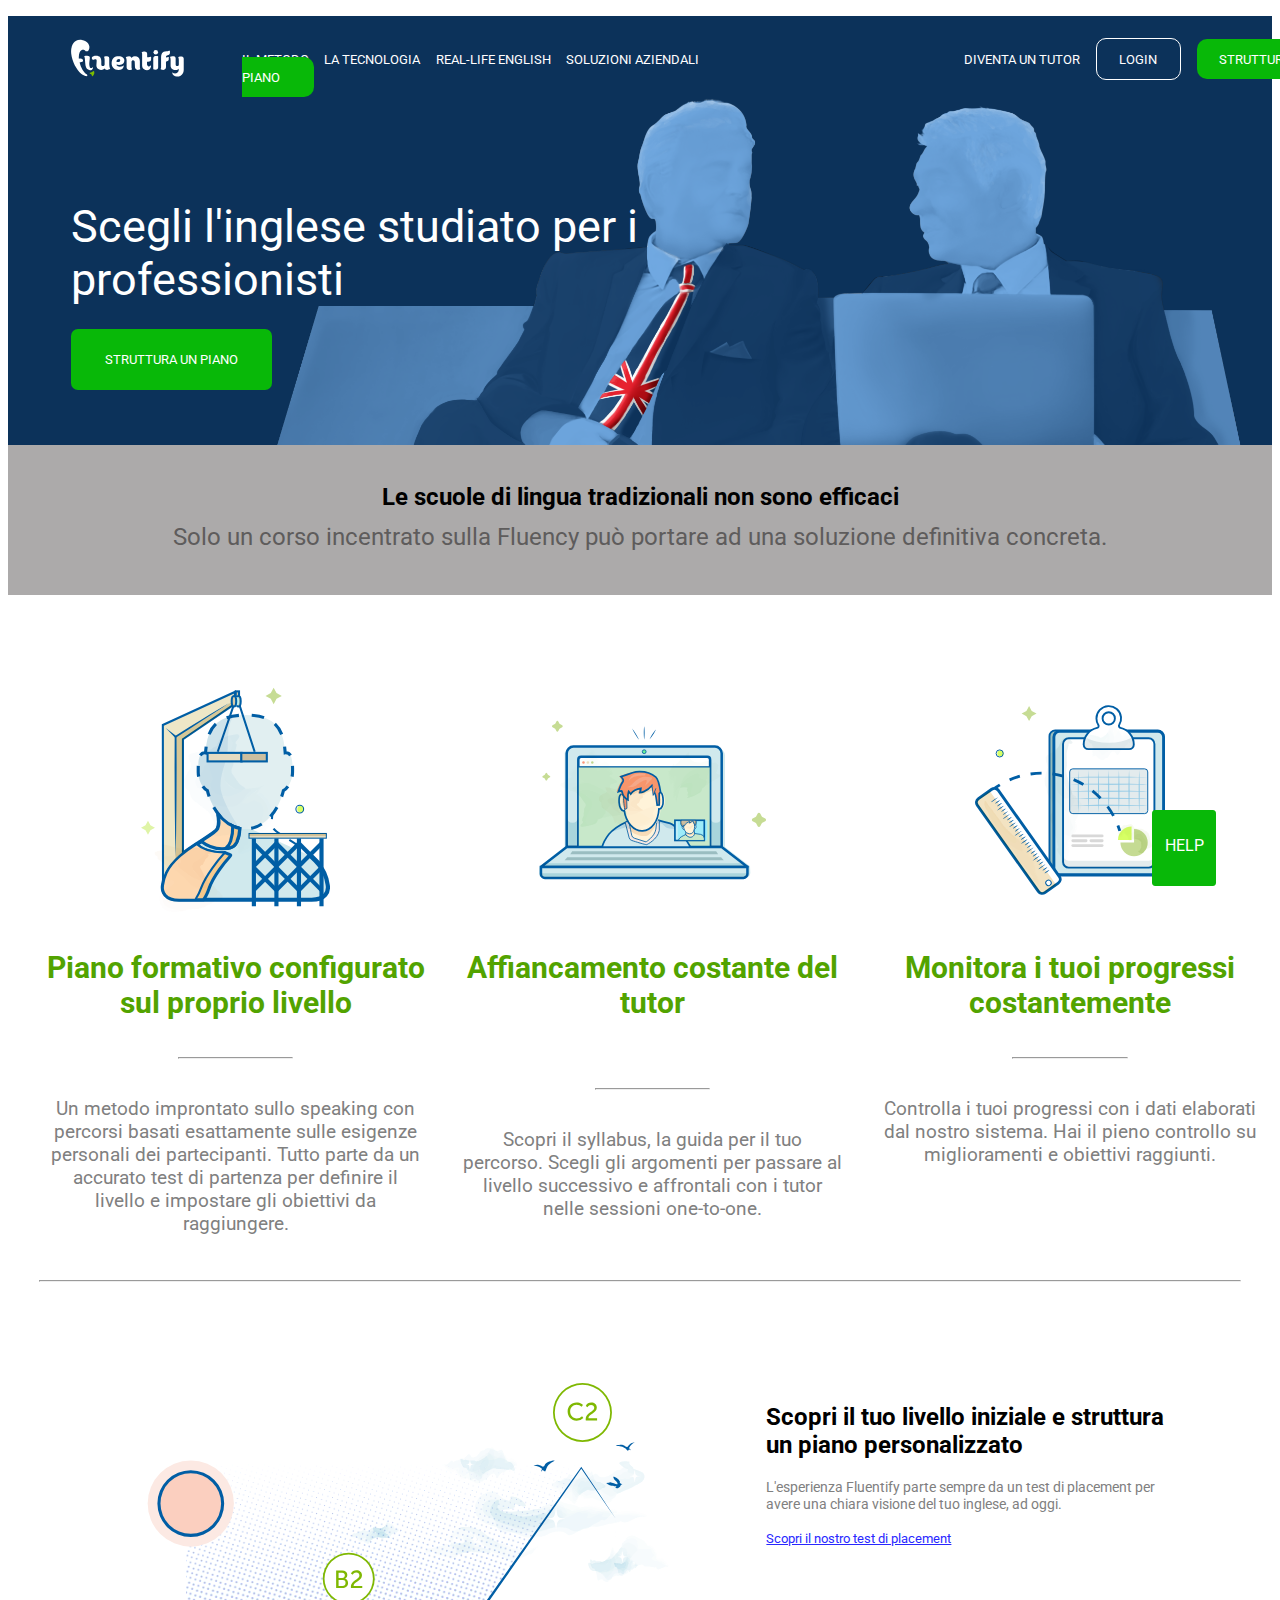
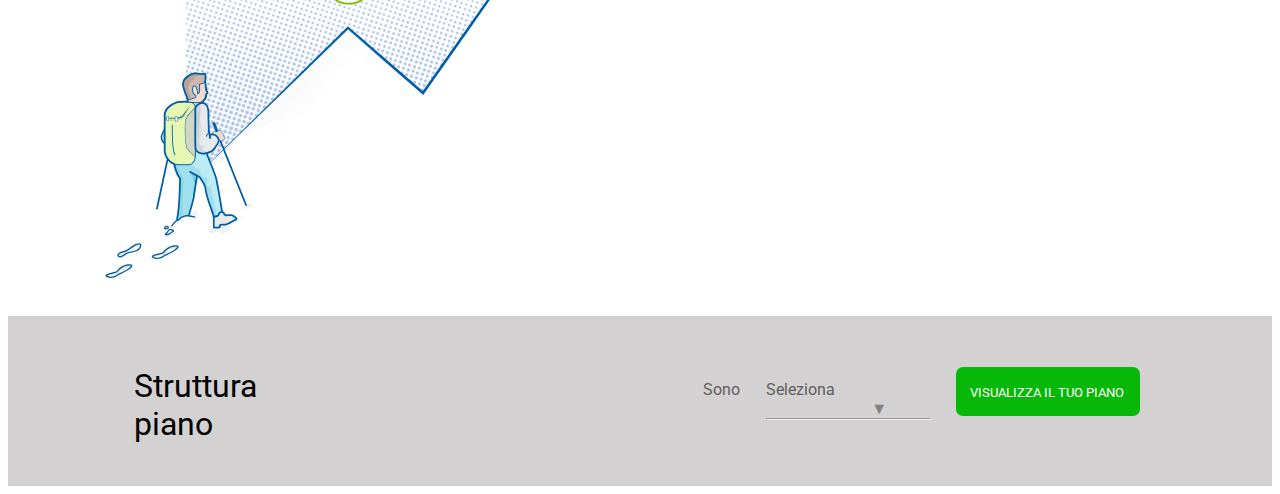
<file: index.html>
<!DOCTYPE html>
<html lang="en">
  <head>
    <meta charset="UTF-8" />
    <meta http-equiv="X-UA-Compatible" content="IE=edge" />
    <meta name="viewport" content="width=device-width, initial-scale=1.0" />
    <title>Fluentify</title>
    <link rel="stylesheet" href="style.css" />
    <link
      href="https://fonts.googleapis.com/css2?family=Roboto:wght@300;400&display=swap"
      rel="stylesheet"
    />
  </head>
  <body>
    <header>
      <!-- header -->
      <div class="container">
        <div class="nav-menu clearfix">
          <div class="logo">
            <img class="imglogo" src="img/logo.svg" alt="immagine logo" />
          </div>
          <div class="menu1 clearfix">
            <ul class="menu-inline">
              <li><a href="#">IL METODO</a></li>
              <li><a href="#">LA TECNOLOGIA</a></li>
              <li><a href="#">REAL-LIFE ENGLISH</a></li>
              <li class="sol-az"><a href="#">SOLUZIONI AZIENDALI</a></li>
              <li><a href="#">DIVENTA UN TUTOR</a></li>
              <li class="btn"><a href="#">LOGIN</a></li>
              <li class="btn2"><a href="#">STRUTTURA UN PIANO</a></li>
            </ul>

            <div class="scritta-header">
              Scegli l'inglese studiato per i professionisti
            </div>
            <a class="btn3" href="#">STRUTTURA UN PIANO</a>
          </div>
        </div>
        <!-- sotto-header -->
        <div class="sotto-header">
          <div class="sotto-titolo">
            <strong>Le scuole di lingua tradizionali non sono efficaci</strong>
            <p class="sotto-titolo2">
              Solo un corso incentrato sulla Fluency può portare ad una
              soluzione definitiva concreta.
            </p>
          </div>
        </div>
      </div>
    </header>

    <!-- main -->
    <main class="main clearfix">
      <!-- prima parte -->

      <div class="divmainuno">
        <img src="img/profile.svg" alt="prima immagine" />
        <h2 class="sotto-titoli-main">
          Piano formativo configurato sul proprio livello
        </h2>
        <hr class="hrsmall" />
        <p class="pardivmain">
          Un metodo improntato sullo speaking con percorsi basati esattamente
          sulle esigenze personali dei partecipanti. Tutto parte da un accurato
          test di partenza per definire il livello e impostare gli obiettivi da
          raggiungere.
        </p>
      </div>

      <div class="divmaindue">
        <img src="img/computer.svg" alt="seconda immagine" />
        <h2 class="sotto-titoli-main">Affiancamento costante del tutor</h2>
        <hr class="hrsmalldue" />
        <p class="pardivmain">
          Scopri il syllabus, la guida per il tuo percorso. Scegli gli argomenti
          per passare al livello successivo e affrontali con i tutor nelle
          sessioni one-to-one.
        </p>
      </div>

      <div class="divmaintre">
        <img src="img/doc.svg" alt="terza immagine" />
        <h2 class="sotto-titoli-main">
          Monitora i tuoi progressi costantemente
        </h2>
        <hr class="hrsmall" />
        <p class="pardivmain">
          Controlla i tuoi progressi con i dati elaborati dal nostro sistema.
          Hai il pieno controllo su miglioramenti e obiettivi raggiunti.
        </p>
      </div>

      <hr class="hrbig" />

      <!-- seconda parte -->

      <div class="divmainbasso clearfix">
        <img
          class="imgmontagna"
          src="img/mountain.svg"
          alt="immagine montagna"
        />
        <div class="scrittadivbasso">
          <h2>
            Scopri il tuo livello iniziale e struttura un piano personalizzato
          </h2>
          <p>
            L'esperienza Fluentify parte sempre da un test di placement per
            avere una chiara visione del tuo inglese, ad oggi.
          </p>
          <a href="#">Scopri il nostro test di placement</a>
        </div>
      </div>
    </main>

    <!-- footer -->

    <footer>
      <div class="divfooter clearfix">
        <div class="divfooteruno">Struttura piano</div>

        <div class="divfooterdue">Sono</div>

        <div class="divfootertre">
          Seleziona <span class="freccia">▼</span>
          <hr class="hrfooter" />
        </div>

        <div class="btnfooter">
          <a href="#">VISUALIZZA IL TUO PIANO</a>
        </div>

        <div class="help">HELP</div>
      </div>
    </footer>
  </body>
</html>
</file>
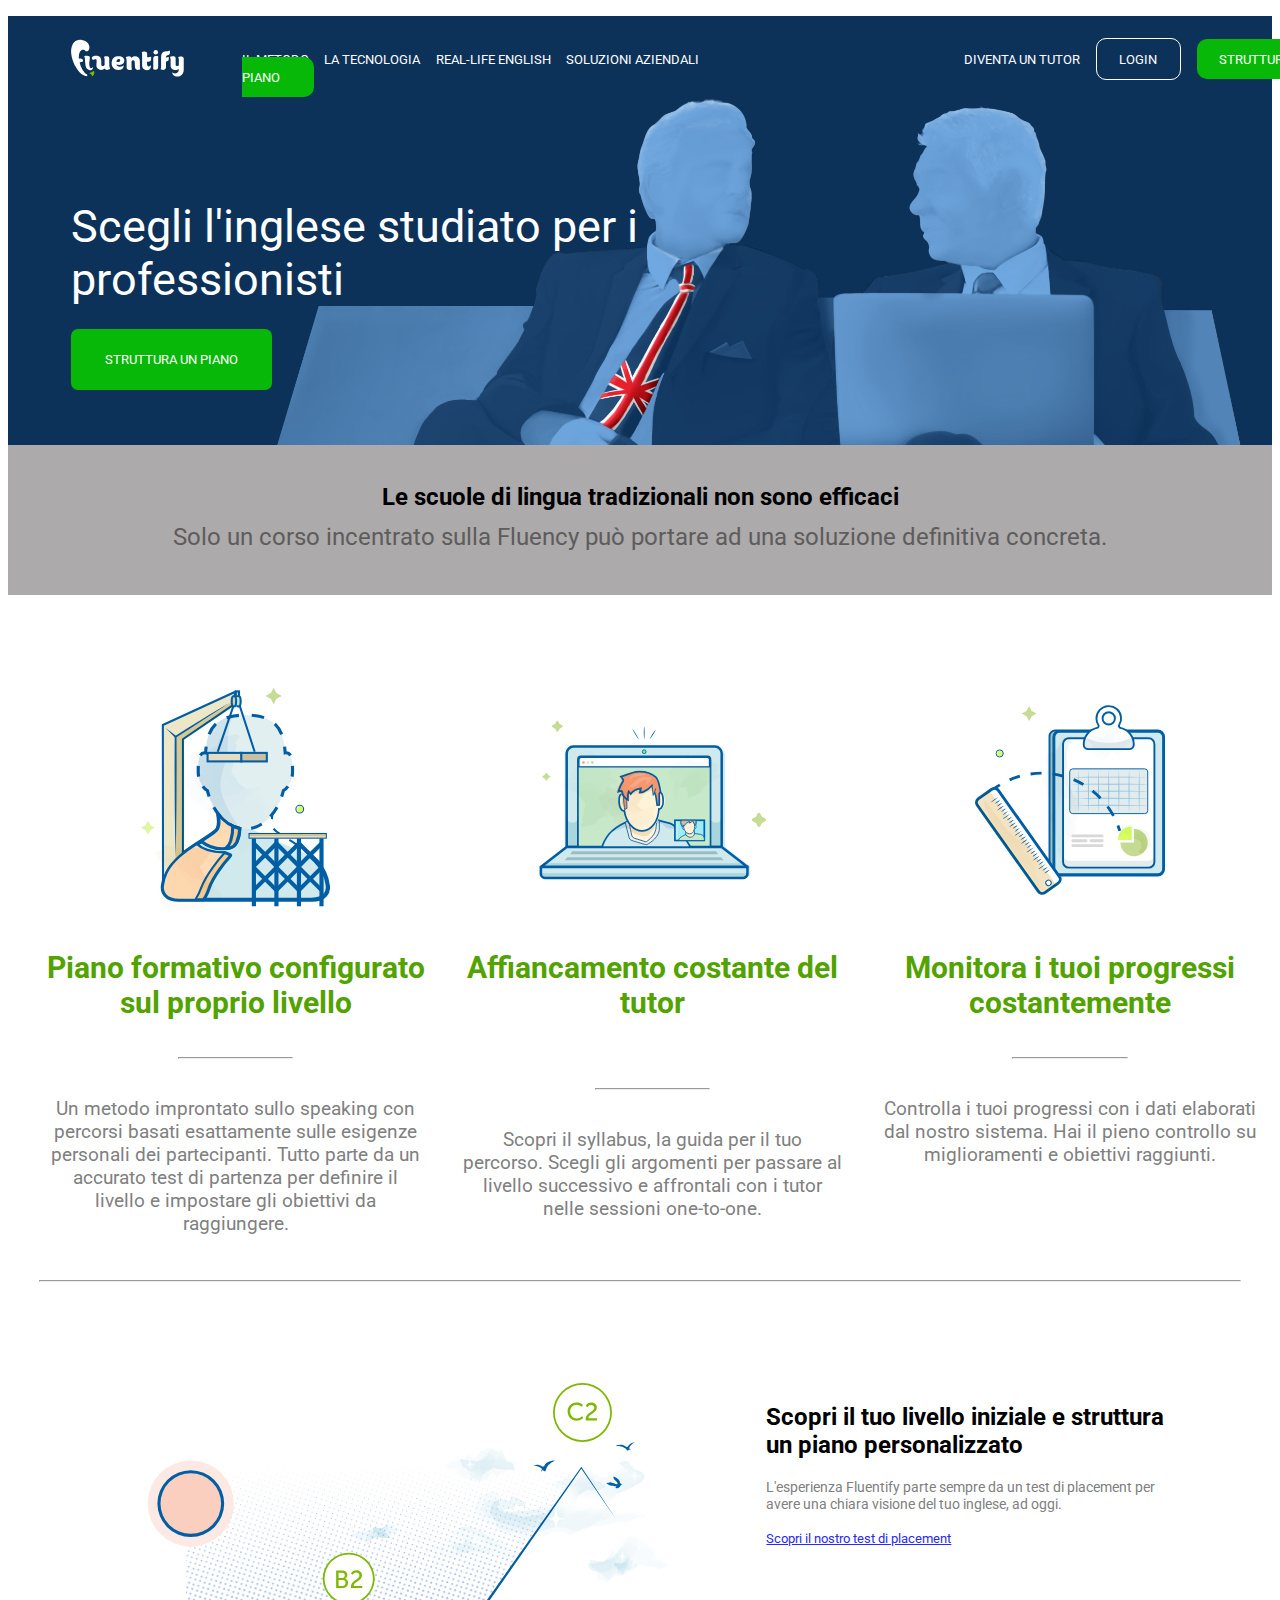
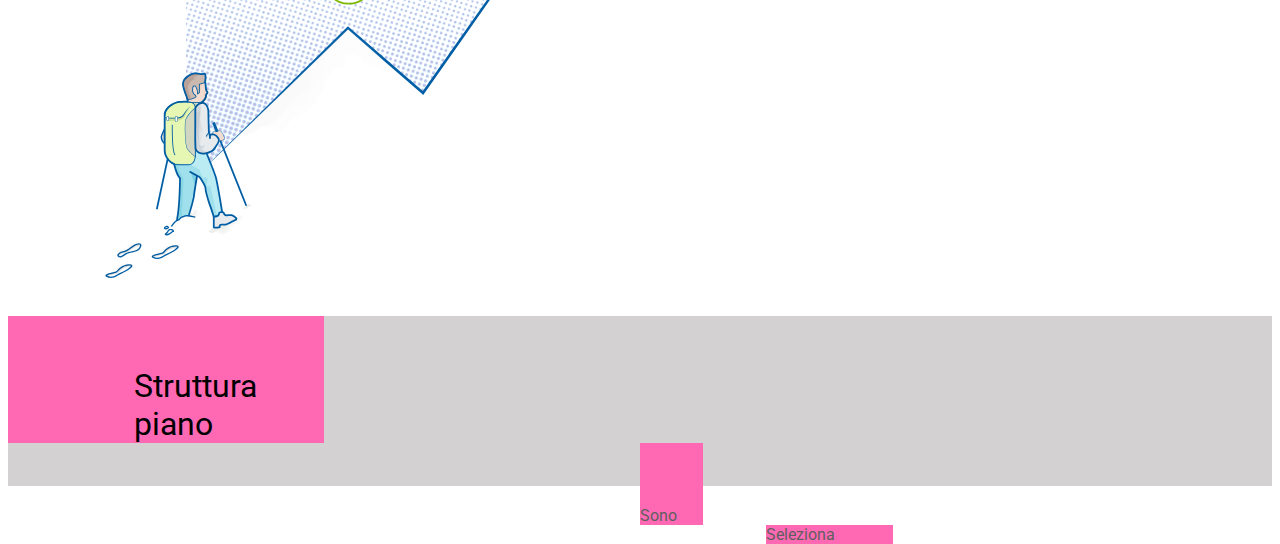
<file: img/index.html>
<!DOCTYPE html>
<html lang="en">
  <head>
    <meta charset="UTF-8" />
    <meta http-equiv="X-UA-Compatible" content="IE=edge" />
    <meta name="viewport" content="width=device-width, initial-scale=1.0" />
    <title>Fluentify</title>
    <link rel="stylesheet" href="style.css" />
    <link rel="preconnect" href="https://fonts.gstatic.com" />
    <link rel="preconnect" href="https://fonts.gstatic.com" />
    <link
      href="https://fonts.googleapis.com/css2?family=Roboto:wght@300;400&display=swap"
      rel="stylesheet"
    />
  </head>
  <body>
    <header>
      <!-- header -->
      <div class="container">
        <div class="nav-menu clearfix">
          <div class="logo">
            <img class="imglogo" src="logo.svg" alt="immagine logo" />
          </div>
          <div class="menu1 clearfix">
            <ul class="menu-inline">
              <li><a href="#">IL METODO</a></li>
              <li><a href="#">LA TECNOLOGIA</a></li>
              <li><a href="#">REAL-LIFE ENGLISH</a></li>
              <li class="sol-az"><a href="#">SOLUZIONI AZIENDALI</a></li>
              <li><a href="#">DIVENTA UN TUTOR</a></li>
              <li class="btn"><a href="#">LOGIN</a></li>
              <li class="btn2"><a href="#">STRUTTURA UN PIANO</a></li>
            </ul>

            <div class="scritta-header">
              Scegli l'inglese studiato per i professionisti
            </div>
            <a class="btn3" href="#">STRUTTURA UN PIANO</a>
          </div>
        </div>
        <!-- sotto-header -->
        <div class="sotto-header">
          <div class="sotto-titolo">
            <strong>Le scuole di lingua tradizionali non sono efficaci</strong>
            <p class="sotto-titolo2">
              Solo un corso incentrato sulla Fluency può portare ad una
              soluzione definitiva concreta.
            </p>
          </div>
        </div>
      </div>
    </header>

    <!-- main -->
    <main class="main clearfix">
      <!-- prima parte -->

      <div class="divmainuno">
        <img src="profile.svg" alt="prima immagine" />
        <h2 class="sotto-titoli-main">
          Piano formativo configurato sul proprio livello
        </h2>
        <hr class="hrsmall" />
        <p class="pardivmain">
          Un metodo improntato sullo speaking con percorsi basati esattamente
          sulle esigenze personali dei partecipanti. Tutto parte da un accurato
          test di partenza per definire il livello e impostare gli obiettivi da
          raggiungere.
        </p>
      </div>

      <div class="divmaindue">
        <img src="computer.svg" alt="seconda immagine" />
        <h2 class="sotto-titoli-main">Affiancamento costante del tutor</h2>
        <hr class="hrsmalldue" />
        <p class="pardivmain">
          Scopri il syllabus, la guida per il tuo percorso. Scegli gli argomenti
          per passare al livello successivo e affrontali con i tutor nelle
          sessioni one-to-one.
        </p>
      </div>

      <div class="divmaintre">
        <img src="doc.svg" alt="terza immagine" />
        <h2 class="sotto-titoli-main">
          Monitora i tuoi progressi costantemente
        </h2>
        <hr class="hrsmall" />
        <p class="pardivmain">
          Controlla i tuoi progressi con i dati elaborati dal nostro sistema.
          Hai il pieno controllo su miglioramenti e obiettivi raggiunti.
        </p>
      </div>

      <hr class="hrbig" />

      <!-- seconda parte -->

      <div class="divmainbasso clearfix">
        <img class="imgmontagna" src="mountain.svg" alt="immagine montagna" />
        <div class="scrittadivbasso">
          <h2>
            Scopri il tuo livello iniziale e struttura un piano personalizzato
          </h2>
          <p>
            L'esperienza Fluentify parte sempre da un test di placement per
            avere una chiara visione del tuo inglese, ad oggi.
          </p>
          <a href="#">Scopri il nostro test di placement</a>
        </div>
      </div>
    </main>

    <!-- footer -->

    <footer>
      <div class="divfooter clearfix">
        <div class="divfooteruno">Struttura piano</div>

        <div class="divfooterdue">Sono</div>

        <div class="divfootertre">Seleziona</div>

        <div class="btnfooter"></div>
      </div>
    </footer>
  </body>
</html>
</file>
<file: style.css>
/* header */

header {
  background-color: #0c325a;
}

.clearfix::after {
  content: "";
  display: table;
  clear: both;
}

.container {
  width: 100%;
  height: 500px;
  background-image: url(img/background-header.png);
  background-size: 1000px;
  background-repeat: no-repeat;
  background-position: 94% 100%;
}

.nav-menu {
  margin: auto;
  width: 90%;
  height: 100px;
}

.imglogo {
  margin-left: 0%;
  width: 100%;
  height: 100%;
}

.logo {
  margin-right: 3%;
  padding-top: 2%;
  float: left;
}

ul {
  width: 100%;
  padding-top: 3%;
  padding-left: 15%;
  text-decoration: none;
}

ul li {
  display: inline;
}

.sol-az {
  margin-right: 250px;
}

.btn2 {
  border-radius: 10px;
  padding-left: 2%;
  padding-top: 1%;
  padding-bottom: 1%;
  padding-right: 2%;
  margin-right: 1%;
  background-color: rgb(8, 184, 8);
  cursor: pointer;
}

.btn {
  border: 1px solid white;
  border-radius: 10px;
  padding-left: 2%;
  padding-top: 1%;
  padding-bottom: 1%;
  padding-right: 1%;
  margin-right: 1%;
  cursor: pointer;
}

a {
  text-decoration: none;
  font-size: 13px;
  color: white;
  margin-right: 1%;
  font-family: "Roboto", sans-serif;
}

.menu2-inline {
  display: inline;
}

.scritta-header {
  width: 60%;
  height: 150px;
  color: white;
  font-family: "Roboto", sans-serif;
  font-size: 45px;
  margin-top: 10%;
}

.btn3 {
  border-radius: 7px;
  padding-left: 3%;
  padding-top: 2%;
  padding-bottom: 2%;
  padding-right: 3%;
  width: 11%;
  background-color: rgb(8, 184, 8);
  cursor: pointer;
  margin-top: 0%;
}

/* sotto-header */

.sotto-header {
  width: 100%;
  height: 150px;
  background-color: rgb(172, 170, 170);
  margin-top: 26%;
  margin-bottom: 100px;
}

.sotto-titolo {
  font-family: "Roboto", sans-serif;
  font-size: 150%;
  color: black;
  text-align: center;
  padding-top: 3%;
}

.sotto-titolo2 {
  color: rgb(94, 92, 92);
  margin-top: 1%;
}

/* main */

.main {
  position: relative;
}
.divmainuno {
  width: 30%;
  height: 600px;
  margin-left: 3%;
  margin-top: 13%;
  display: inline-block;
  float: left;
}

.divmaindue {
  width: 30%;
  height: 600px;
  margin-left: 3%;
  margin-top: 13%;
  display: inline-block;
  position: absolute;
  top: 0%;
}

.divmaintre {
  width: 30%;
  height: 600px;
  margin-left: 3%;
  margin-top: 13%;
  display: inline-block;
  position: absolute;
  left: 66%;
}

img {
  width: 50%;
  height: 40%;
  margin-left: 25%;
}

.sotto-titoli-main {
  font-family: "Roboto", sans-serif;
  color: rgb(82, 163, 0);
  font-size: 190%;
  text-align: center;
}

.pardivmain {
  color: gray;
  text-align: center;
  font-size: 120%;
  font-family: "Roboto", sans-serif;
  margin-top: 10%;
}

.hrsmall {
  width: 30%;
  color: gray;
  margin-top: 10%;
}

.hrsmalldue {
  width: 30%;
  color: gray;
  margin-top: 18%;
}

.divmaindue img {
  width: 60%;
  height: 40%;
  margin-left: 20%;
}

.hrbig {
  width: 95%;
  margin: auto;
}

.divmainbasso {
  width: 100%;
  height: 550px;
  margin-top: 3%;
}

.imgmontagna {
  padding-top: 5%;
  width: 50%;
  height: 90%;
  margin-left: 5%;
  float: left;
}

.scrittadivbasso {
  width: 32%;
  height: 300px;
  margin-left: 50%;
  font-family: "Roboto", sans-serif;
  font-size: 100%;
  padding-top: 5%;
  padding-left: 10%;
}

.scrittadivbasso p {
  font-size: 90%;
  color: gray;
}

.scrittadivbasso a {
  text-decoration: underline;
  color: rgb(40, 40, 255);
}

.divfooter {
  width: 100%;
  height: 170px;
  background-color: rgb(211, 209, 209);
  margin-top: 3%;
}

.divfooteruno {
  font-family: "Roboto", sans-serif;
  font-size: 200%;
  margin-left: 0%;

  width: 15%;
  padding-top: 4%;
  padding-left: 10%;
  float: left;
}

.divfooterdue {
  font-family: "Roboto", sans-serif;
  color: rgb(95, 94, 94);
  padding-top: 5%;
  width: 5%;
  margin-left: 30%;
  float: left;
}

.divfootertre {
  font-family: "Roboto", sans-serif;
  color: rgb(95, 94, 94);

  width: 13%;
  padding-top: 5%;
  float: left;
}

.hrfooter {
  margin-top: 0%;
}

.freccia {
  color: gray;
  margin-left: 105px;
}

.btnfooter {
  float: left;
  font-family: "Roboto", sans-serif;
  background-color: rgb(8, 184, 8);
  color: white;
  border-radius: 7px;
  cursor: pointer;
  text-align: center;
  padding: 15px 10px 15px;
  width: 13%;
  margin-left: 2%;
  margin-top: 4%;
}

.help {
  float: left;
  color: white;
  font-family: "Roboto", sans-serif;
  background-color: rgb(8, 184, 8);
  border-radius: 5%;
  width: 5%;
  height: 50px;
  padding-top: 2%;
  text-align: center;

  position: fixed;
  width: 5%;
  height: 50px;
  top: 90%;
  bottom: 5%;
  left: 90%;
  right: 10%;
  z-index: 3;
}
</file>
<file: img/style.css>
/* header */

header {
  background-color: #0c325a;
}

.clearfix::after {
  content: "";
  display: table;
  clear: both;
}

.container {
  width: 100%;
  height: 500px;
  background-image: url(background-header.png);
  background-size: 1000px;
  background-repeat: no-repeat;
  background-position: 94% 100%;
}

.nav-menu {
  margin: auto;
  width: 90%;
  height: 100px;
}

.imglogo {
  margin-left: 0%;
  width: 100%;
  height: 100%;
}

.logo {
  margin-right: 3%;
  padding-top: 2%;
  float: left;
}

ul {
  width: 100%;
  padding-top: 3%;
  padding-left: 15%;
  text-decoration: none;
}

ul li {
  display: inline;
}

.sol-az {
  margin-right: 250px;
}

.btn2 {
  border-radius: 10px;
  padding-left: 2%;
  padding-top: 1%;
  padding-bottom: 1%;
  padding-right: 2%;
  margin-right: 1%;
  background-color: rgb(8, 184, 8);
  cursor: pointer;
}

.btn {
  border: 1px solid white;
  border-radius: 10px;
  padding-left: 2%;
  padding-top: 1%;
  padding-bottom: 1%;
  padding-right: 1%;
  margin-right: 1%;
  cursor: pointer;
}

a {
  text-decoration: none;
  font-size: 13px;
  color: white;
  margin-right: 1%;
  font-family: "Roboto", sans-serif;
}

.menu2-inline {
  display: inline;
}

.scritta-header {
  width: 60%;
  height: 150px;
  color: white;
  font-family: "Roboto", sans-serif;
  font-size: 45px;
  margin-top: 10%;
}

.btn3 {
  border-radius: 7px;
  padding-left: 3%;
  padding-top: 2%;
  padding-bottom: 2%;
  padding-right: 3%;
  width: 11%;
  background-color: rgb(8, 184, 8);
  cursor: pointer;
  margin-top: 0%;
}

/* sotto-header */

.sotto-header {
  width: 100%;
  height: 150px;
  background-color: rgb(172, 170, 170);
  margin-top: 26%;
  margin-bottom: 100px;
}

.sotto-titolo {
  font-family: "Roboto", sans-serif;
  font-size: 150%;
  color: black;
  text-align: center;
  padding-top: 3%;
}

.sotto-titolo2 {
  color: rgb(94, 92, 92);
  margin-top: 1%;
}

/* main */

.main {
  position: relative;
}
.divmainuno {
  width: 30%;
  height: 600px;
  margin-left: 3%;
  margin-top: 13%;
  display: inline-block;
  float: left;
}

.divmaindue {
  width: 30%;
  height: 600px;
  margin-left: 3%;
  margin-top: 13%;
  display: inline-block;
  position: absolute;
  top: 0%;
}

.divmaintre {
  width: 30%;
  height: 600px;
  margin-left: 3%;
  margin-top: 13%;
  display: inline-block;
  position: absolute;
  left: 66%;
}

img {
  width: 50%;
  height: 40%;
  margin-left: 25%;
}

.sotto-titoli-main {
  font-family: "Roboto", sans-serif;
  color: rgb(82, 163, 0);
  font-size: 190%;
  text-align: center;
}

.pardivmain {
  color: gray;
  text-align: center;
  font-size: 120%;
  font-family: "Roboto", sans-serif;
  margin-top: 10%;
}

.hrsmall {
  width: 30%;
  color: gray;
  margin-top: 10%;
}

.hrsmalldue {
  width: 30%;
  color: gray;
  margin-top: 18%;
}

.divmaindue img {
  width: 60%;
  height: 40%;
  margin-left: 20%;
}

.hrbig {
  width: 95%;
  margin: auto;
}

.divmainbasso {
  width: 100%;
  height: 550px;
  margin-top: 3%;
}

.imgmontagna {
  padding-top: 5%;
  width: 50%;
  height: 90%;
  margin-left: 5%;
  float: left;
}

.scrittadivbasso {
  width: 32%;
  height: 300px;
  margin-left: 50%;
  font-family: "Roboto", sans-serif;
  font-size: 100%;
  padding-top: 5%;
  padding-left: 10%;
}

.scrittadivbasso p {
  font-size: 90%;
  color: gray;
}

.scrittadivbasso a {
  text-decoration: underline;
  color: rgb(40, 40, 255);
}

.divfooter {
  width: 100%;
  height: 170px;
  background-color: rgb(211, 209, 209);
  margin-top: 3%;
}

.divfooteruno {
  font-family: "Roboto", sans-serif;
  font-size: 200%;
  margin-left: 0%;
  background-color: hotpink;
  width: 15%;
  padding-top: 4%;
  padding-left: 10%;
}

.divfooterdue {
  background-color: hotpink;
  font-family: "Roboto", sans-serif;
  color: rgb(95, 94, 94);
  padding-top: 4%;
  width: 5%;
  padding-top: 5%;
  margin-left: 50%;
}

.divfootertre {
  font-family: "Roboto", sans-serif;
  color: rgb(95, 94, 94);
  background-color: hotpink;
  width: 10%;
  margin-left: 60%;
}
</file>
